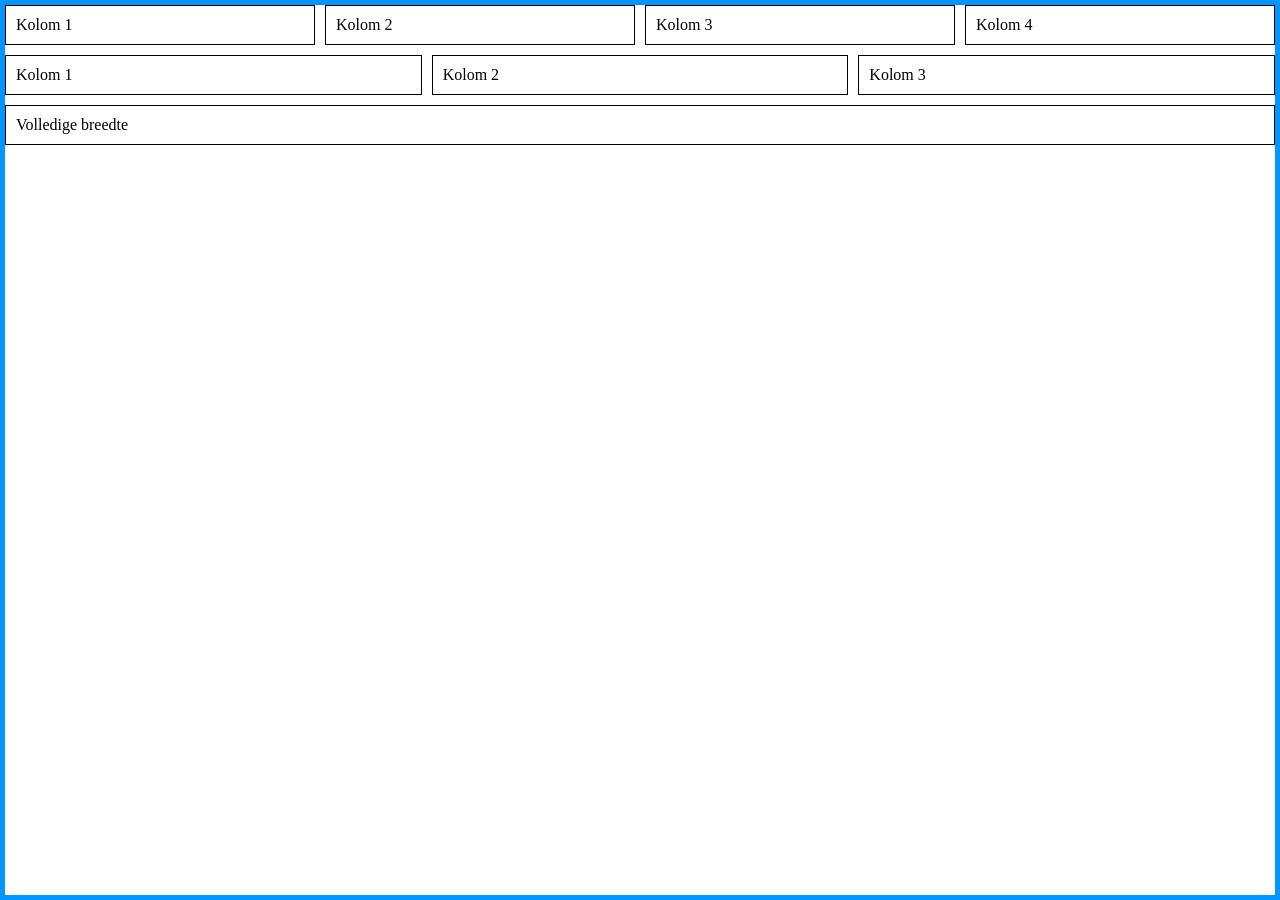
<file: opdracht-1/opdracht-1-a/index.html>
<!DOCTYPE html>
<html lang="nl">
<head>
    <meta charset="UTF-8">
    <meta name="viewport" content="width=device-width, initial-scale=1.0">
    <title>Grid systeem</title>
    <link rel="stylesheet" href="style.css">
</head>
<body>

   <div class="container">

    <div class="row">
        <div class="col-3">Kolom 1</div>
        <div class="col-3">Kolom 2</div>
        <div class="col-3">Kolom 3</div>
        <div class="col-3">Kolom 4</div>
    </div>

    <div class="row">
        <div class="col-4">Kolom 1</div>
        <div class="col-4">Kolom 2</div>
        <div class="col-4">Kolom 3</div>
    </div>

    <div class="row">
        <div class="col-12">Volledige breedte</div>
    </div>

</div>
</file>
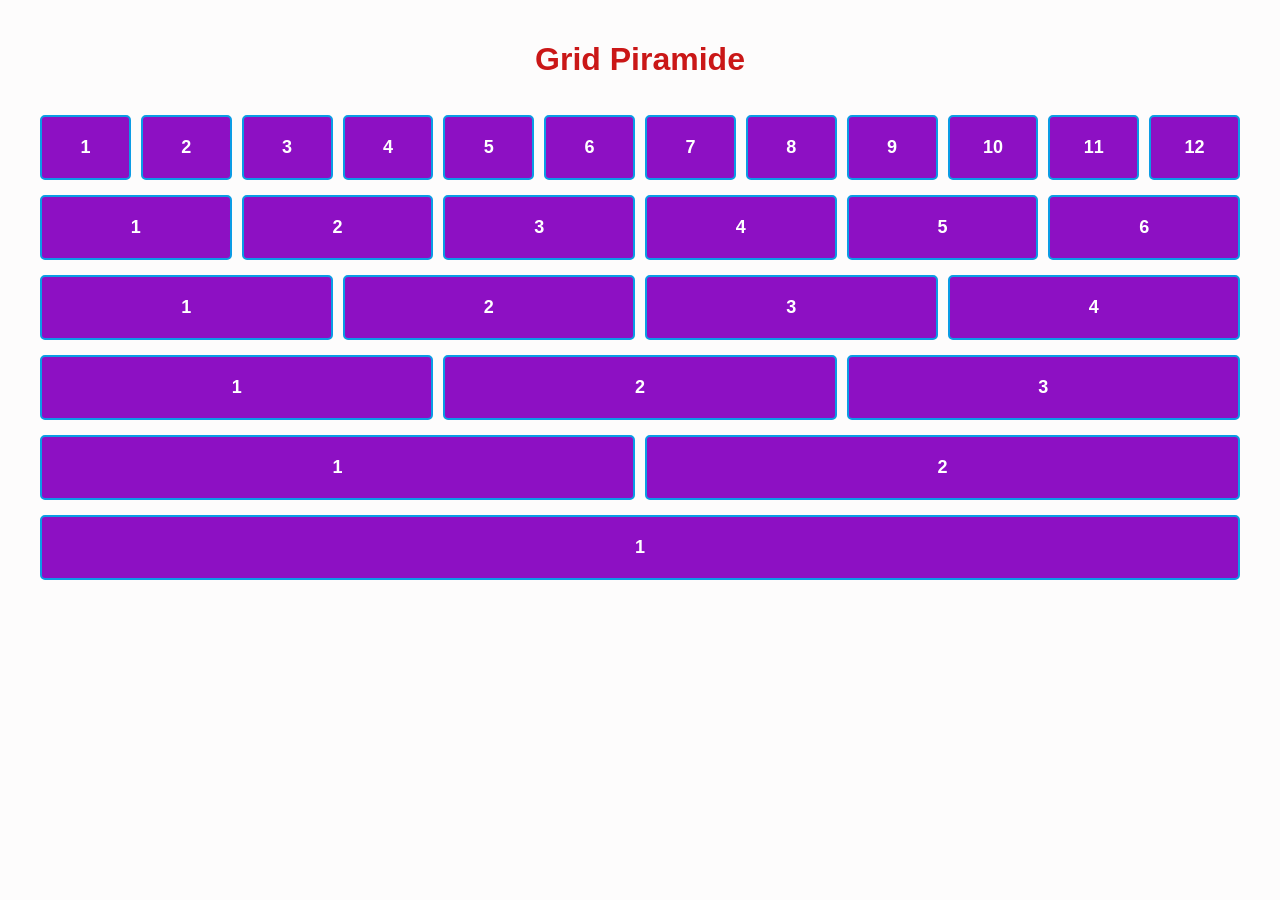
<file: opdracht-1/opdracht-1-b/index.html>
<!DOCTYPE html>
<html lang="nl">
<head>
    <meta charset="UTF-8">
    <meta name="viewport" content="width=device-width, initial-scale=1.0">
    <title>Opdracht 1b - Grid Piramide</title>
    <link rel="stylesheet" href="style.css">
</head>
<body>

    <div class="container">

        <h1>Grid Piramide</h1>

        <!-- Rij 1: 12 kolommen -->
        <div class="row">
            <div class="col-1">1</div>
            <div class="col-1">2</div>
            <div class="col-1">3</div>
            <div class="col-1">4</div>
            <div class="col-1">5</div>
            <div class="col-1">6</div>
            <div class="col-1">7</div>
            <div class="col-1">8</div>
            <div class="col-1">9</div>
            <div class="col-1">10</div>
            <div class="col-1">11</div>
            <div class="col-1">12</div>
        </div>

        <!-- Rij 2: 6 kolommen -->
        <div class="row">
            <div class="col-2">1</div>
            <div class="col-2">2</div>
            <div class="col-2">3</div>
            <div class="col-2">4</div>
            <div class="col-2">5</div>
            <div class="col-2">6</div>
        </div>

        <!-- Rij 3: 4 kolommen -->
        <div class="row">
            <div class="col-3">1</div>
            <div class="col-3">2</div>
            <div class="col-3">3</div>
            <div class="col-3">4</div>
        </div>

        <!-- Rij 4: 3 kolommen -->
        <div class="row">
            <div class="col-4">1</div>
            <div class="col-4">2</div>
            <div class="col-4">3</div>
        </div>

        <!-- Rij 5: 2 kolommen -->
        <div class="row">
            <div class="col-6">1</div>
            <div class="col-6">2</div>
        </div>

        <!-- Rij 6: 1 kolom -->
        <div class="row">
            <div class="col-12">1</div>
        </div>

    </div>

</body>
</html>
</file>
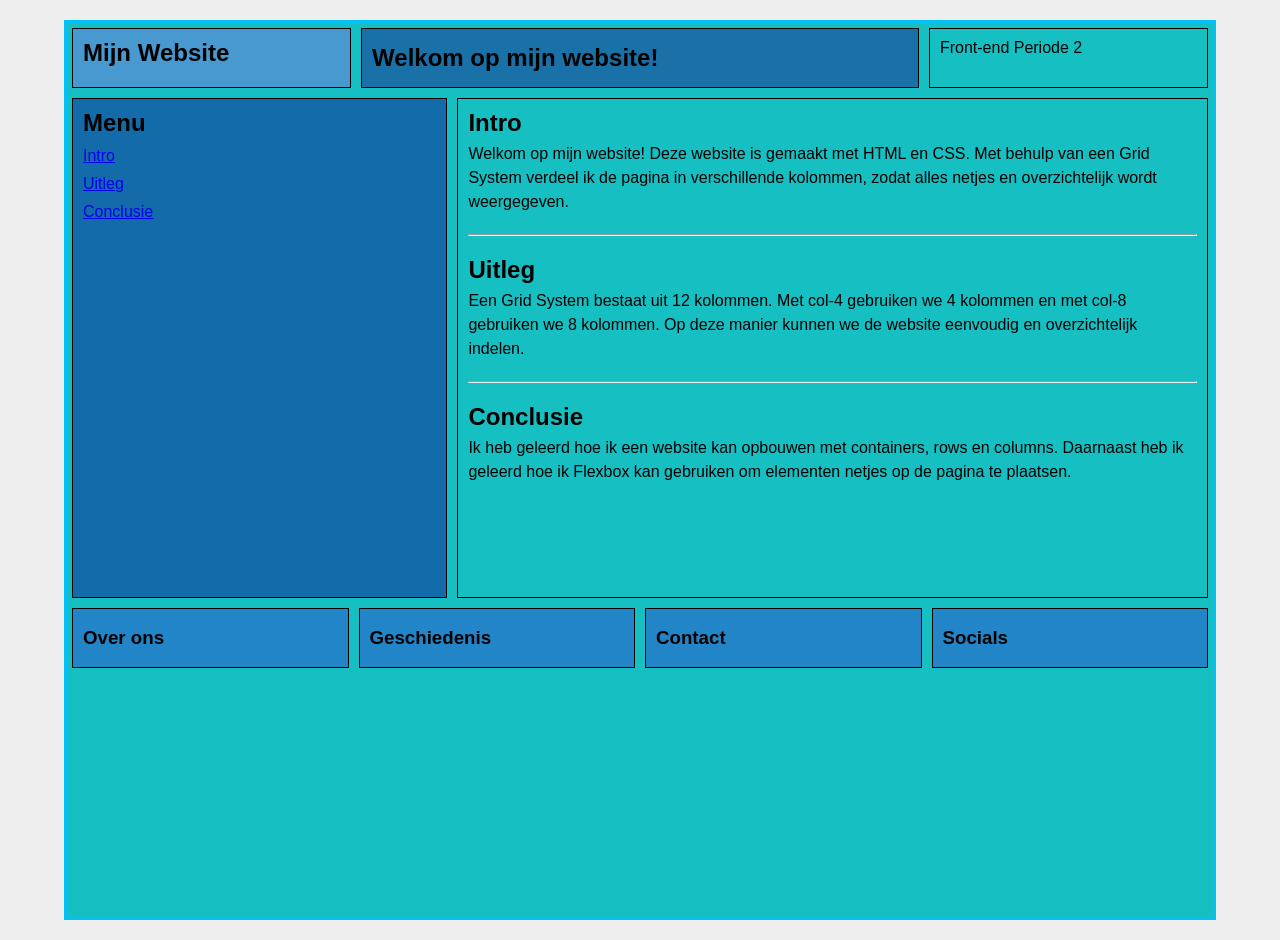
<file: opdracht-1/opdracht-1-c/index.html>
<!DOCTYPE html>
<html lang="nl">
<head>
    <meta charset="UTF-8">
    <meta name="viewport" content="width=device-width, initial-scale=1.0">
    <title>Grid Website</title>
    <link rel="stylesheet" href="style.css">
</head>
<body>

<div class="container">

    <!-- Header -->
    <div class="row">
        <div class="col-3">
            <h2>Mijn Website</h2>
        </div>

        <div class="col-6">
            <h2>Welkom op mijn website!</h2>
        </div>

        <div class="col-3">
            <p>Front-end Periode 2</p>
        </div>
    </div>

    <!-- Main -->
    <div class="row">

        <div class="col-4 sidebar">
            <h2>Menu</h2>
            <a href="#intro">Intro</a>
            <a href="#uitleg">Uitleg</a>
            <a href="#conclusie">Conclusie</a>
        </div>

        <div class="col-8 content">

            <section id="intro">
                <h2>Intro</h2>
                <p>
                    Welkom op mijn website! 
                    Deze website is gemaakt met HTML en CSS.
                     Met behulp van een Grid System verdeel ik de pagina in verschillende kolommen, 
                     zodat alles netjes en overzichtelijk wordt weergegeven.
                </p>
            </section>

            <hr>

            <section id="uitleg">
                <h2>Uitleg</h2>
                <p>
                    Een Grid System bestaat uit 12 kolommen.
                     Met col-4 gebruiken we 4 kolommen en met col-8 gebruiken we 8 kolommen. 
                     Op deze manier kunnen we de website eenvoudig en overzichtelijk indelen.
                </p>
            </section>

            <hr>

            <section id="conclusie">
                <h2>Conclusie</h2>
                <p>
                  Ik heb geleerd hoe ik een website kan opbouwen met containers, 
                  rows en columns. Daarnaast heb ik geleerd hoe ik Flexbox kan gebruiken om elementen netjes op de pagina te plaatsen.
                </p>
            </section>

        </div>

    </div>

    <!-- Footer -->
    <div class="row">
        <div class="col-3">
            <h3>Over ons</h3>
        </div>

        <div class="col-3">
            <h3>Geschiedenis</h3>
        </div>

        <div class="col-3">
            <h3>Contact</h3>
        </div>

        <div class="col-3">
            <h3>Socials</h3>
        </div>
    </div>

</div>

</body>
</html>
</file>
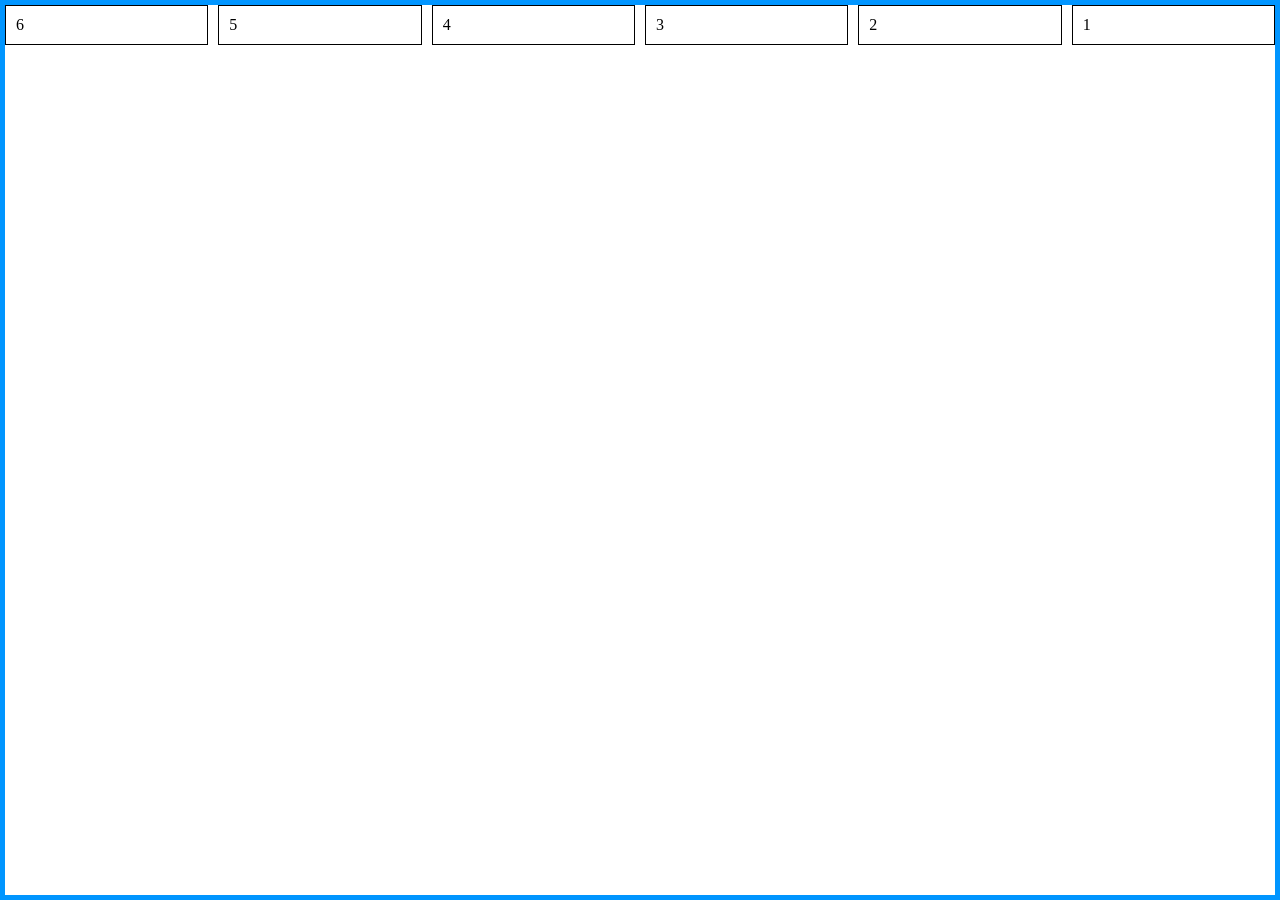
<file: opdracht-1/opdracht-1-d/index.html>
<!DOCTYPE html>
<html lang="nl">
<head>
    <meta charset="UTF-8">
    <meta name="viewport" content="width=device-width, initial-scale=1.0">
    <title>Grid Reverse</title>
    <link rel="stylesheet" href="style.css">
</head>
<body>

<div class="container">

    <div class="row">
        <div class="col-2">1</div>
        <div class="col-2">2</div>
        <div class="col-2">3</div>
        <div class="col-2">4</div>
        <div class="col-2">5</div>
        <div class="col-2">6</div>
    </div>

</div>

</body>
</html>
</file>
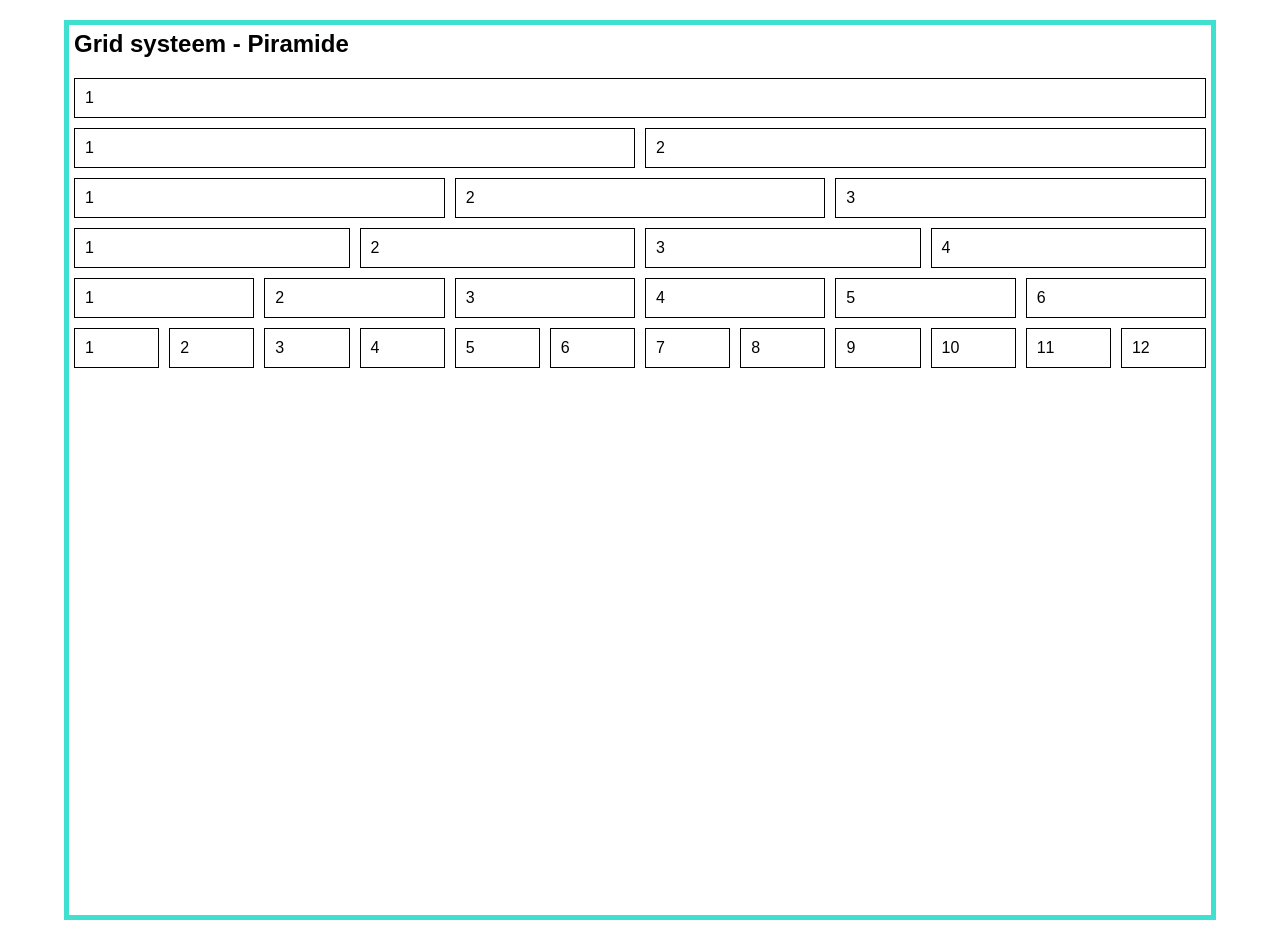
<file: opdracht-1/opdracht-1-e/index.html>
<!DOCTYPE html>
<html lang="nl">
<head>
    <meta charset="UTF-8">
    <meta name="viewport" content="width=device-width, initial-scale=1.0">
    <title>Grid systeem - Piramide</title>
    <link rel="stylesheet" href="style.css">
</head>
<body>

<div class="container">

    <h2>Grid systeem - Piramide</h2>

    <div class="row">
        <div class="col-12">1</div>
    </div>

    <div class="row">
        <div class="col-6">1</div>
        <div class="col-6">2</div>
    </div>

    <div class="row">
        <div class="col-4">1</div>
        <div class="col-4">2</div>
        <div class="col-4">3</div>
    </div>

    <div class="row">
        <div class="col-3">1</div>
        <div class="col-3">2</div>
        <div class="col-3">3</div>
        <div class="col-3">4</div>
    </div>

    <div class="row">
        <div class="col-2">1</div>
        <div class="col-2">2</div>
        <div class="col-2">3</div>
        <div class="col-2">4</div>
        <div class="col-2">5</div>
        <div class="col-2">6</div>
    </div>

    <div class="row">
        <div class="col-1">1</div>
        <div class="col-1">2</div>
        <div class="col-1">3</div>
        <div class="col-1">4</div>
        <div class="col-1">5</div>
        <div class="col-1">6</div>
        <div class="col-1">7</div>
        <div class="col-1">8</div>
        <div class="col-1">9</div>
        <div class="col-1">10</div>
        <div class="col-1">11</div>
        <div class="col-1">12</div>
    </div>

</div>

</body>
</html>
</file>
<file: opdracht-1/opdracht-1-a/style.css>
*{
    margin: 0;
    padding: 0;
    box-sizing: border-box;
}

:root {
    --row-gap: 10px;
    --column-gap: 10px;
    --column-padding: 10px;
}

.container {
    margin: 0 auto;
    width: 100%;
    min-height: 100vh;
    display: flex;
    flex-direction: column;
    gap: var(--row-gap);
    border: 5px solid rgb(0, 149, 255);
}

.row {
    display: flex;
    flex-wrap: nowrap;
    gap: var(--column-gap);
}

[class^="col-"] {
    padding: var(--column-padding);
    display: flex;
    flex-grow: 0;
    flex-shrink: 1;
    align-items: center;
    border: 1px solid #000;
}




.col-1 {
    flex-grow: 0;
    flex-basis: 8.33%;
}

.col-2 {
    flex-grow: 0;
    flex-basis: 16.66%;
}

.col-3 {
    flex-grow: 0;
    flex-basis: 25%;
}

.col-4 {
    flex-grow: 0;
    flex-basis: 33.33%;
}

.col-5 {
    flex-grow: 0;
    flex-basis: 41.66%;
}

.col-6 {
    flex-grow: 0;
    flex-basis: 50%;
}

.col-7 {
    flex-grow: 0;
    flex-basis: 58.33%;
}

.col-8 {
    flex-grow: 0;
    flex-basis: 66.66%;
}

.col-9 {
    flex-grow: 0;
    flex-basis: 75%;
}

.col-10 {
    flex-grow: 0;
    flex-basis: 83.33%;
}

.col-11 {
    flex-grow: 0;
    flex-basis: 91.66%;
}

.col-12 {
    flex-grow: 0;
    flex-basis: 100%;
}
</file>
<file: opdracht-1/opdracht-1-b/style.css>
* {
    box-sizing: border-box;
}

body {
    margin: 0;
    padding: 20px;
    font-family: Arial, sans-serif;
    background-color: #fdfcfc;
}

.container {
    width: 100%;
    max-width: 1200px;
    margin: 0 auto;
    display: flex;
    flex-direction: column;
    gap: 15px;
}


h1 {
    text-align: center;
    color: #ca1717;
}

.row {
    display: grid;
    grid-template-columns: repeat(12, minmax(0, 1fr));
    gap: 10px;
}

[class^="col-"] {
    background-color: #8d10c3;
    color: white;
    min-height: 65px;
    display: flex;
    justify-content: center;
    align-items: center;
    font-size: 18px;
    font-weight: bold;
    border: 2px solid #0b9ce5;
    border-radius: 5px;
}

.col-1 {
    grid-column: span 1;
}

.col-2 {
    grid-column: span 2;
}

.col-3 {
    grid-column: span 3;
}

.col-4 {
    grid-column: span 4;
}

.col-5 {
    grid-column: span 5;
}

.col-6 {
    grid-column: span 6;
}

.col-7 {
    grid-column: span 7;
}

.col-8 {
    grid-column: span 8;
}

.col-9 {
    grid-column: span 9;
}

.col-10 {
    grid-column: span 10;
}

.col-11 {
    grid-column: span 11;
}

.col-12 {
    grid-column: span 12;
}

@media (max-width: 576px) {
    .row {
        grid-template-columns: 1fr;
    }

    [class^="col-"] {
        grid-column: span 1;
    }
}
</file>
<file: opdracht-1/opdracht-1-c/style.css>
* {
    margin: 0;
    padding: 0;
    box-sizing: border-box;
}

:root {
    --row-gap: 10px;
    --column-gap: 10px;
    --column-padding: 10px;
}

body {
    font-family: Arial, sans-serif;
    background-color: #eeeeee;
}

.container {
    margin: 20px auto;
    width: 90%;
    min-height: 100vh;
    display: flex;
    flex-direction: column;
    gap: var(--row-gap);
    border: 3px solid rgb(3, 192, 249);
    padding: 5px;
    background-color: rgb(22, 191, 194);
}

.row {
    display: flex;
    flex-wrap: nowrap;
    gap: var(--column-gap);
}

[class^="col-"] {
    padding: var(--column-padding);
    display: flex;
    flex-direction: column;
    flex-grow: 0;
    flex-shrink: 1;
    align-items: flex-start;
    border: 1px solid black;
}

/* Grid System */

.col-1 { flex-basis: 8.33%; }
.col-2 { flex-basis: 16.66%; }
.col-3 { flex-basis: 25%; }
.col-4 { flex-basis: 33.33%; }
.col-5 { flex-basis: 41.66%; }
.col-6 { flex-basis: 50%; }
.col-7 { flex-basis: 58.33%; }
.col-8 { flex-basis: 66.66%; }
.col-9 { flex-basis: 75%; }
.col-10 { flex-basis: 83.33%; }
.col-11 { flex-basis: 91.66%; }
.col-12 { flex-basis: 100%; }

/* Header */

.row:first-child {
    min-height: 60px;
}

.row:first-child .col-3:first-child {
    background-color: #4799d0;
}

.row:first-child .col-6 {
    background-color: #1a71a8;
    justify-content: center;
}

/* Sidebar */

.sidebar {
    min-height: 500px;
    background-color: #146baa;
}

.sidebar a {
    margin-top: 10px;
}

/* Content */

.content {
    min-height: 500px;
    gap: 20px;
}

.content h2 {
    margin-bottom: 5px;
}

.content p {
    line-height: 1.5;
}

.content hr {
    width: 100%;
}

/* Footer */

.row:last-child .col-3 {
    background-color: #2285c7;
    min-height: 60px;
    justify-content: center;
}

/* Mobile */

@media (max-width: 576px) {
    .row {
        flex-wrap: wrap;
    }

    [class^="col-"] {
        flex-basis: 100%;
    }
}
</file>
<file: opdracht-1/opdracht-1-d/style.css>
*{
    margin: 0;
    padding: 0;
    box-sizing: border-box;
}

:root {
    --row-gap: 10px;
    --column-gap: 10px;
    --column-padding: 10px;
}

.container {
    margin: 0 auto;
    width: 100%;
    min-height: 100vh;
    display: flex;
    flex-direction: column;
    gap: var(--row-gap);
    border: 5px solid rgb(0, 149, 255);
}

.row {
    display: flex;
    flex-wrap: nowrap;
    gap: var(--column-gap);
    flex-direction: row-reverse;
}

[class^="col-"] {
    padding: var(--column-padding);
    display: flex;
    flex-grow: 0;
    flex-shrink: 1;
    align-items: center;
    border: 1px solid #000;
}




.col-1 {
    flex-grow: 0;
    flex-basis: 8.33%;
}

.col-2 {
    flex-grow: 0;
    flex-basis: 16.66%;
}

.col-3 {
    flex-grow: 0;
    flex-basis: 25%;
}

.col-4 {
    flex-grow: 0;
    flex-basis: 33.33%;
}

.col-5 {
    flex-grow: 0;
    flex-basis: 41.66%;
}

.col-6 {
    flex-grow: 0;
    flex-basis: 50%;
}

.col-7 {
    flex-grow: 0;
    flex-basis: 58.33%;
}

.col-8 {
    flex-grow: 0;
    flex-basis: 66.66%;
}

.col-9 {
    flex-grow: 0;
    flex-basis: 75%;
}

.col-10 {
    flex-grow: 0;
    flex-basis: 83.33%;
}

.col-11 {
    flex-grow: 0;
    flex-basis: 91.66%;
}

.col-12 {
    flex-grow: 0;
    flex-basis: 100%;
}
</file>
<file: opdracht-1/opdracht-1-e/style.css>
* {
    margin: 0;
    padding: 0;
    box-sizing: border-box;
}

:root {
    --row-gap: 10px;
    --column-gap: 10px;
    --column-padding: 10px;
}

body {
    font-family: Arial, sans-serif;
}

.container {
    margin: 20px auto;
    width: 90%;
    min-height: 100vh;
    display: flex;
    flex-direction: column;
    gap: var(--row-gap);
    border: 5px solid turquoise;
    padding: 5px;
}

.container h2 {
    margin-bottom: 10px;
}

.row {
    display: flex;
    flex-wrap: nowrap;
    gap: var(--column-gap);
}

[class^="col-"] {
    padding: var(--column-padding);
    display: flex;
    flex-grow: 0;
    flex-shrink: 1;
    align-items: center;
    border: 1px solid black;
}

/* Grid System */

.col-1 {
    flex-basis: 8.33%;
}

.col-2 {
    flex-basis: 16.68%;
}

.col-3 {
    flex-basis: 26.68%;
}

.col-4 {
    flex-basis: 33.33%;
}

.col-5 {
    flex-basis: 41.66%;
}

.col-6 {
    flex-basis: 50%;
}

.col-7 {
    flex-basis: 58.33%;
}

.col-8 {
    flex-basis: 66.66%;
}

.col-9 {
    flex-basis: 75%;
}

.col-10 {
    flex-basis: 83.33%;
}

.col-11 {
    flex-basis: 91.66%;
}

.col-12 {
    flex-basis: 100%;
}

/* Extra: verschillende kleuren */

@media (max-width: 1200px) {
    .container {
        border-color: rgb(4, 4, 71);
    }
}

@media (max-width: 992px) {
    .container {
        border-color: rgb(99, 181, 99);
    }
}

@media (max-width: 768px) {
    .container {
        border-color: rgb(108, 77, 21);
    }
}

/* Telefoon */

@media (max-width: 576px) {

    .container {
        border: 5px solid rgb(172, 94, 200);
    }

    .row {
        flex-wrap: wrap;
    }

    [class^="col-"] {
        flex-basis: 100%;
    }
}
</file>
